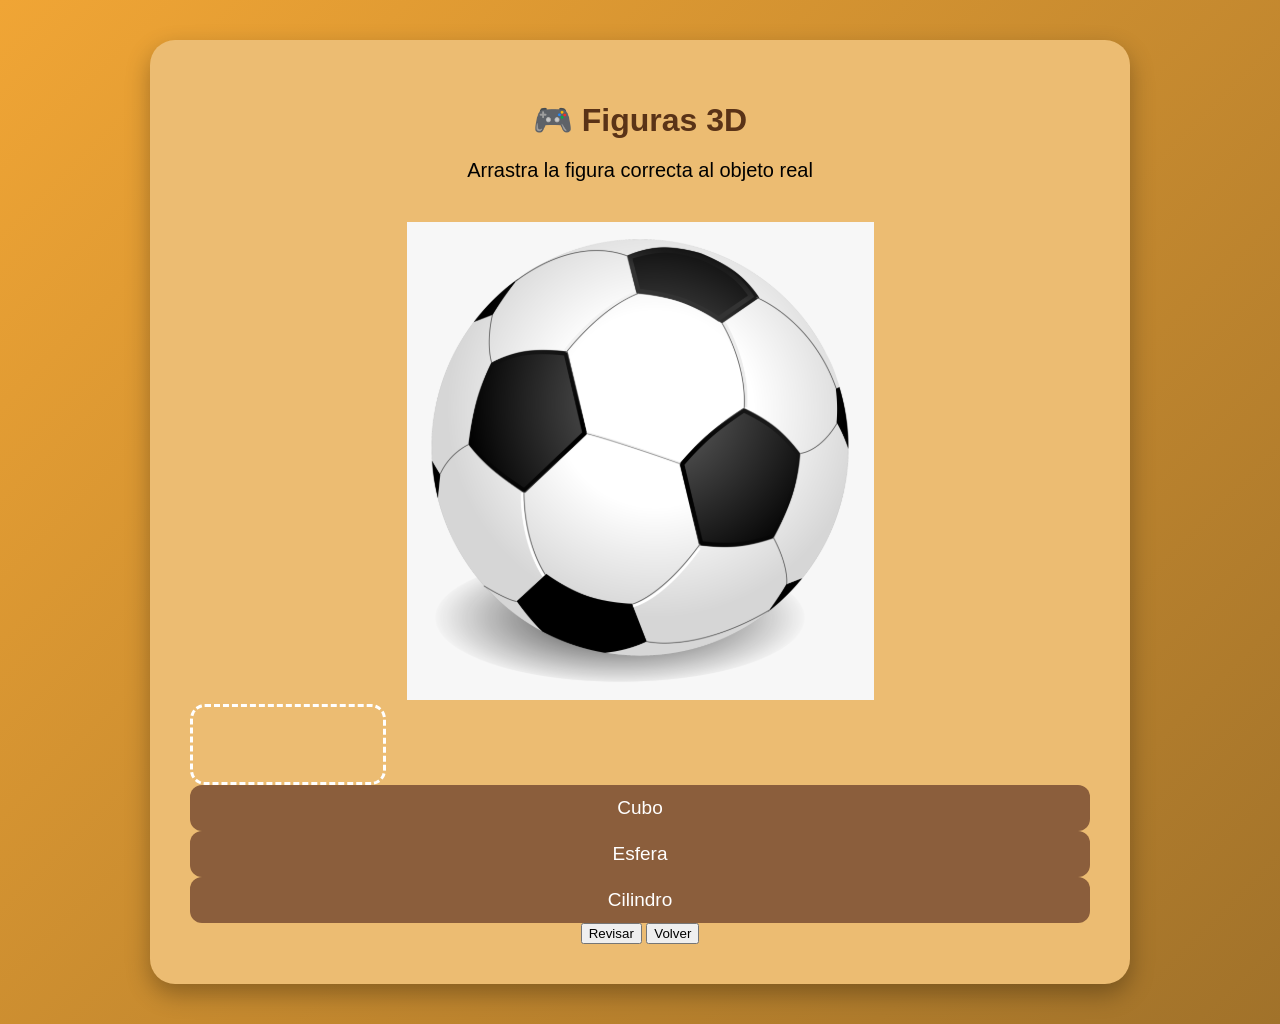
<file: juego3d.html>
<!DOCTYPE html>
<html lang="es">

<head>

    <meta charset="UTF-8">

    <title>Juego Figuras 3D</title>

    <link rel="stylesheet" href="css/style.juego3d.css">

</head>

<body>

<div class="container">

<h1>🎮 Figuras 3D</h1>

<p>Arrastra la figura correcta al objeto real</p>

<div class="objeto">

    <img src="img/objetos/pelota.png">

    <div class="dropzone" data-correcto="esfera"></div>

</div>

<div class="figuras">

    <div class="drag" draggable="true" data-figura="cubo">
        Cubo
    </div>

    <div class="drag" draggable="true" data-figura="esfera">
        Esfera
    </div>

    <div class="drag" draggable="true" data-figura="cilindro">
        Cilindro
    </div>

</div>

<div class="botones">

<button onclick="revisarJuego()">
Revisar
</button>

<button class="volver" onclick="volverMenu()">
Volver
</button>

</div>

</div>

<script src="js/script.juego3d.js"></script>

</body>

</html>
</file>
<file: css/style.juego3d.css>
body{

    font-family: 'Segoe UI', Arial, sans-serif;

    background: linear-gradient(135deg, #f0a535, #a1722a);

    display: flex;

    justify-content: center;

    align-items: center;

    min-height: 100vh;

    padding: 40px 0;

    margin: 0;
}

/* CONTENEDOR */

.container{

    background: rgb(236, 188, 114);

    width: 900px;

    max-width: 95%;

    border-radius: 25px;

    padding: 40px;

    text-align: center;

    box-shadow: 0 10px 25px rgba(0,0,0,0.3);
}

/* TITULO */

h1{

    color: #5a3317;

    margin-bottom: 10px;
}

p{

    font-size: 20px;

    margin-bottom: 40px;
}

/* FIGURAS */

.zona-juego{

    display: flex;

    justify-content: center;

    gap: 35px;

    flex-wrap: wrap;
}

.tarjeta{

    background: rgba(255,255,255,0.2);

    padding: 20px;

    border-radius: 20px;
}

.tarjeta img{

    width: 180px;

    height: 180px;

    object-fit: contain;

    margin-bottom: 20px;
}

/* CASILLAS */

.dropzone{

    width: 180px;

    min-height: 65px;

    border: 3px dashed white;

    border-radius: 15px;

    display: flex;

    justify-content: center;

    align-items: center;

    padding: 5px;
}

/* RESPUESTAS */

.opciones{

    margin-top: 50px;

    display: flex;

    justify-content: center;

    gap: 20px;

    flex-wrap: wrap;
}

/* BOTONES DRAG */

.drag{

    background: #8B5E3C;

    color: white;

    padding: 12px 22px;

    border-radius: 12px;

    cursor: grab;

    font-size: 19px;

    user-select: none;

    transition: 0.2s;
}

.drag:hover{

    transform: scale(1.05);
}

/* REVISAR */

.revisar-container{

    margin-top: 45px;
}

.btn-revisar{

    background: #457b9d;

    color: white;

    border: none;

    padding: 12px 30px;

    border-radius: 12px;

    font-size: 18px;

    cursor: pointer;
}

/* NAVEGACION */

.navegacion{

    margin-top: 35px;

    display: flex;

    justify-content: space-between;
}

.btn-volver,
.btn-siguiente{

    border: none;

    padding: 12px 28px;

    border-radius: 12px;

    font-size: 18px;

    color: white;

    cursor: pointer;
}

.btn-volver{

    background: #d62828;
}

.btn-siguiente{

    background: #2a9d2a;
}

/* USUARIO */

.usuario{

    position: fixed;

    top: 15px;

    left: 15px;

    display: flex;

    align-items: center;

    gap: 10px;

    background: rgba(255,255,255,0.15);

    padding: 10px 15px;

    border-radius: 50px;

    backdrop-filter: blur(6px);
}

.usuario img{

    width: 60px;

    height: 60px;

    border-radius: 50%;

    border: 3px solid white;
}

.usuario span{

    color: white;

    font-size: 20px;

    font-weight: bold;
}
</file>
